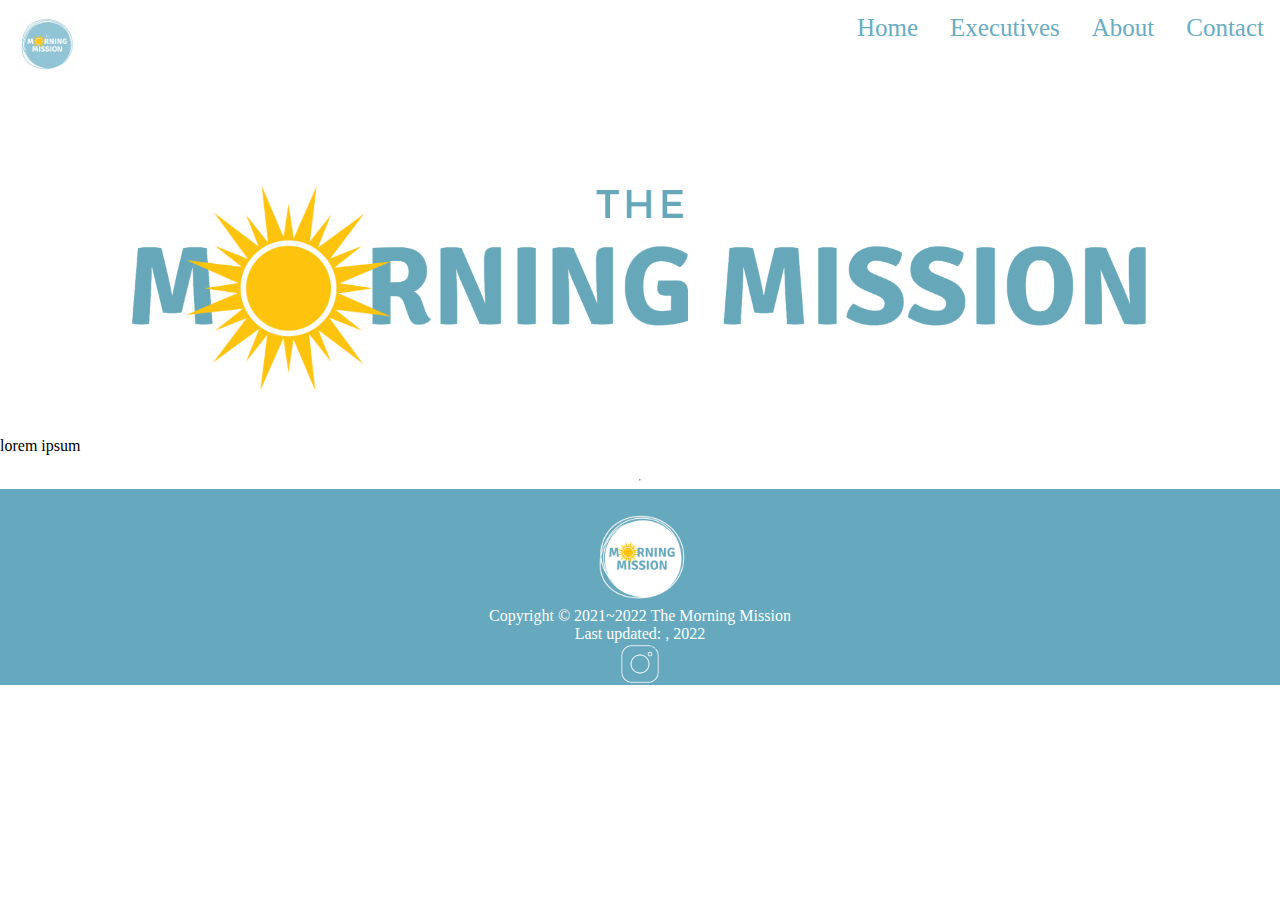
<file: index.html>
<!DOCTYPE HTML>
<html lang="en">
<head>
    <title>The Morning Mission | Home</title>
    <meta charset="utf-8">
    <link rel = "stylesheet" href = "style.css">
	<link rel="icon" type="image/x-icon" href="images/logo.jpg">
	<link href='https://fonts.googleapis.com/css?family=EB Garamond' rel='stylesheet'>
</head>
<!-- <a href = "index.html"><img src = "images/logo.jpg" alt = "The Morning Mission Logo" id = "logo" width = "100"></a> -->

<div class="navbar">
	<a href = contact.html>Contact</a>
	<a href = about.html>About</a>
	<a href = executives.html>Executives</a>
	<a href = index.html>Home</a>
	<a href = "index.html" id = "corner"><img src = images/logoBlueCircle.png height = 60px></a>
</div>
<div class="container">
  <img src="images/banner.png" alt="hero banner" width="100%">
	
</div>

	
<body id = "main">
	<div id = "wrapper container">
	
		<!-- ------------------------------------------- -->
		

		
		<!-- ------------------------------------------- -->

		<div id = "main">
			<p>lorem ipsum</p>
		</div>

		<!-- ------------------------------------------- -->	
		
	</div>
    <hr>
	<div id = "bottom">
		<footer>
			<br>
			<a href = "index.html"><img src = "images/logoWhiteCircle.png" alt = "The Morning Mission Logo" id = "logo" width = "100"></a>
			<br>
			Copyright &copy; 2021~2022 The Morning Mission
			<br>
			Last updated: , 2022
			<br>
			<a href = "https://www.instagram.com/themorningmission/" class = "socials"><img src = images/igicon.png width="50"></a>
		</footer>
	</div>
</body>
	<script src = "script.js"></script>
</html>
</file>
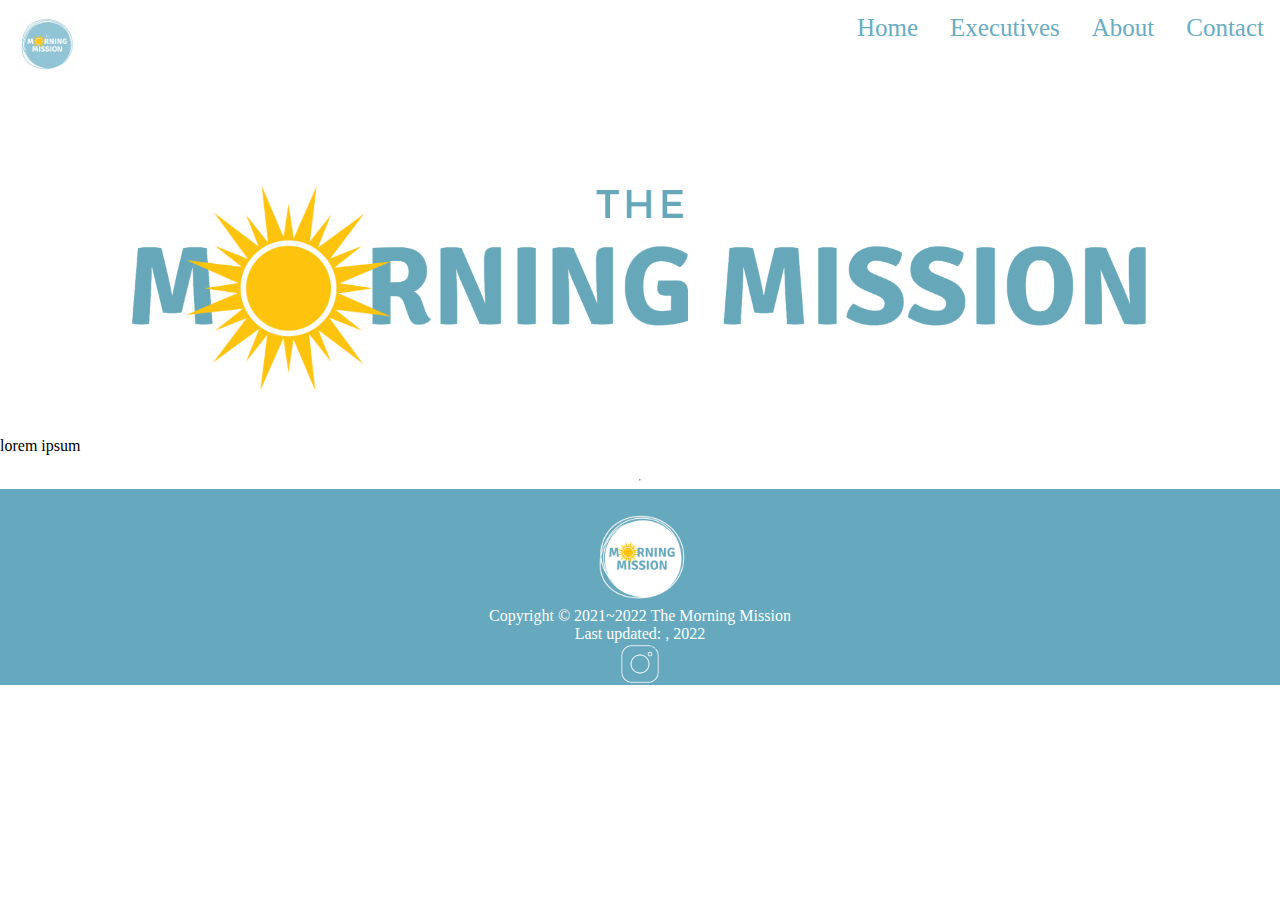
<file: about.html>
<!DOCTYPE HTML>
<html lang="en">
<head>
    <title>The Morning Mission | About</title>
    <meta charset="utf-8">
    <link rel = "stylesheet" href = "style.css">
	<link rel="icon" type="image/x-icon" href="images/logo.jpg">
	<link href='https://fonts.googleapis.com/css?family=EB Garamond' rel='stylesheet'>
</head>
<!-- <a href = "index.html"><img src = "images/logo.jpg" alt = "The Morning Mission Logo" id = "logo" width = "100"></a> -->

<div class="navbar">
	<a href = contact.html>Contact</a>
	<a href = about.html>About</a>
	<a href = executives.html>Executives</a>
	<a href = index.html>Home</a>
	<a href = "index.html" id = "corner"><img src = images/logoBlueCircle.png height = 60px></a>
</div>
<div class="container">
  <img src="images/banner.png" alt="hero banner" width="100%">
	
</div>

	
<body id = "main">
	<div id = "wrapper container">
	
		<!-- ------------------------------------------- -->
		

		
		<!-- ------------------------------------------- -->

		<div id = "main">
			<p>lorem ipsum</p>
		</div>

		<!-- ------------------------------------------- -->	
		
	</div>
    <hr>
	<div id = "bottom">
		<footer>
			<br>
			<a href = "index.html"><img src = "images/logoWhiteCircle.png" alt = "The Morning Mission Logo" id = "logo" width = "100"></a>
			<br>
			Copyright &copy; 2021~2022 The Morning Mission
			<br>
			Last updated: , 2022
			<br>
			<a href = "https://www.instagram.com/themorningmission/" class = "socials"><img src = images/igicon.png width="50"></a>
		</footer>
	</div>
</body>
	<script src = "script.js"></script>
</html>
</file>
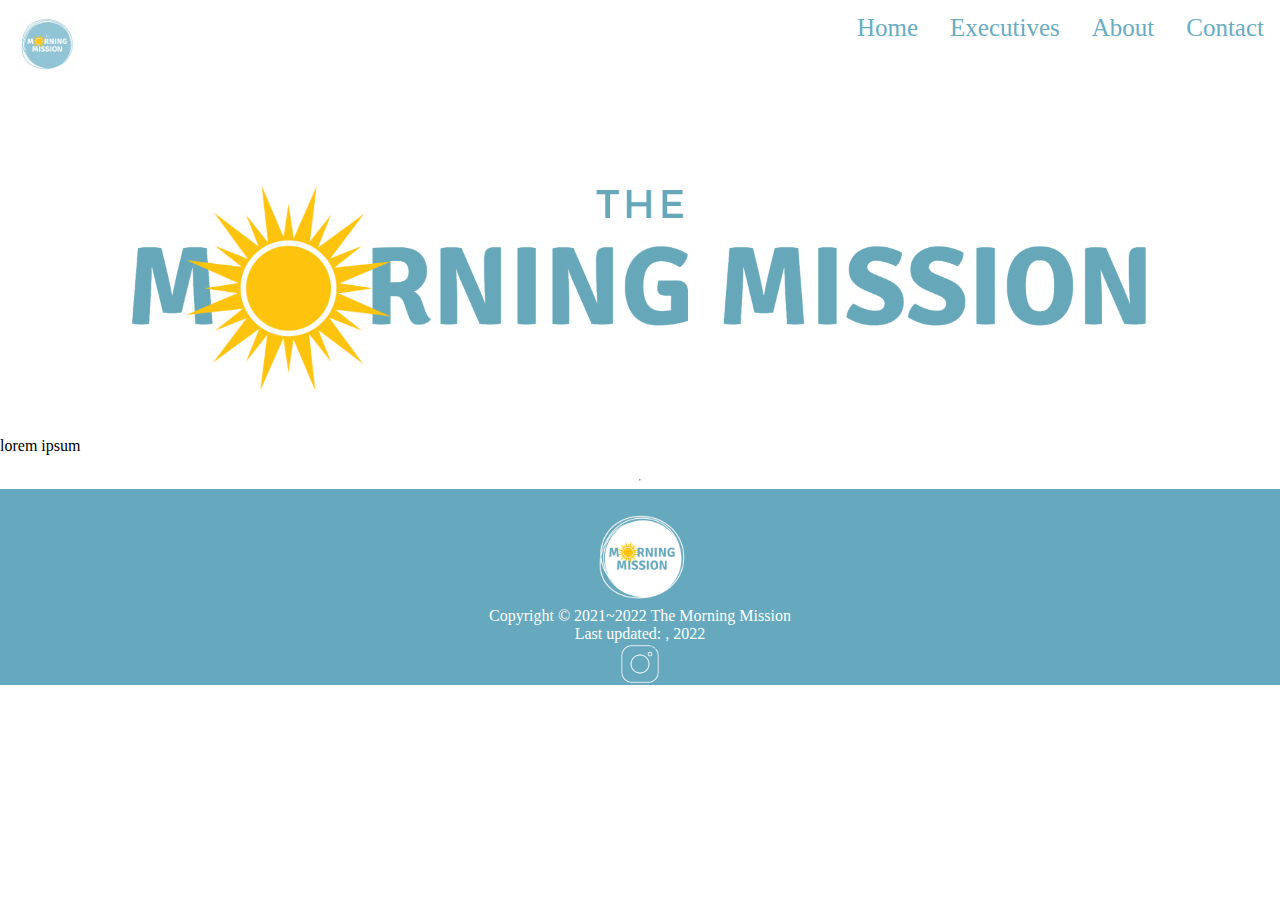
<file: contact.html>
<!DOCTYPE HTML>
<html lang="en">
<head>
    <title>The Morning Mission | Contact</title>
    <meta charset="utf-8">
    <link rel = "stylesheet" href = "style.css">
	<link rel="icon" type="image/x-icon" href="images/logo.jpg">
	<link href='https://fonts.googleapis.com/css?family=EB Garamond' rel='stylesheet'>
</head>
<!-- <a href = "index.html"><img src = "images/logo.jpg" alt = "The Morning Mission Logo" id = "logo" width = "100"></a> -->

<div class="navbar">
	<a href = contact.html>Contact</a>
	<a href = about.html>About</a>
	<a href = executives.html>Executives</a>
	<a href = index.html>Home</a>
	<a href = "index.html" id = "corner"><img src = images/logoBlueCircle.png height = 60px></a>
</div>
<div class="container">
  <img src="images/banner.png" alt="hero banner" width="100%">
	
</div>

	
<body id = "main">
	<div id = "wrapper container">
	
		<!-- ------------------------------------------- -->
		

		
		<!-- ------------------------------------------- -->

		<div id = "main">
			<p>lorem ipsum</p>
		</div>

		<!-- ------------------------------------------- -->	
		
	</div>
    <hr>
	<div id = "bottom">
		<footer>
			<br>
			<a href = "index.html"><img src = "images/logoWhiteCircle.png" alt = "The Morning Mission Logo" id = "logo" width = "100"></a>
			<br>
			Copyright &copy; 2021~2022 The Morning Mission
			<br>
			Last updated: , 2022
			<br>
			<a href = "https://www.instagram.com/themorningmission/" class = "socials"><img src = images/igicon.png width="50"></a>
		</footer>
	</div>
</body>
	<script src = "script.js"></script>
</html>
</file>
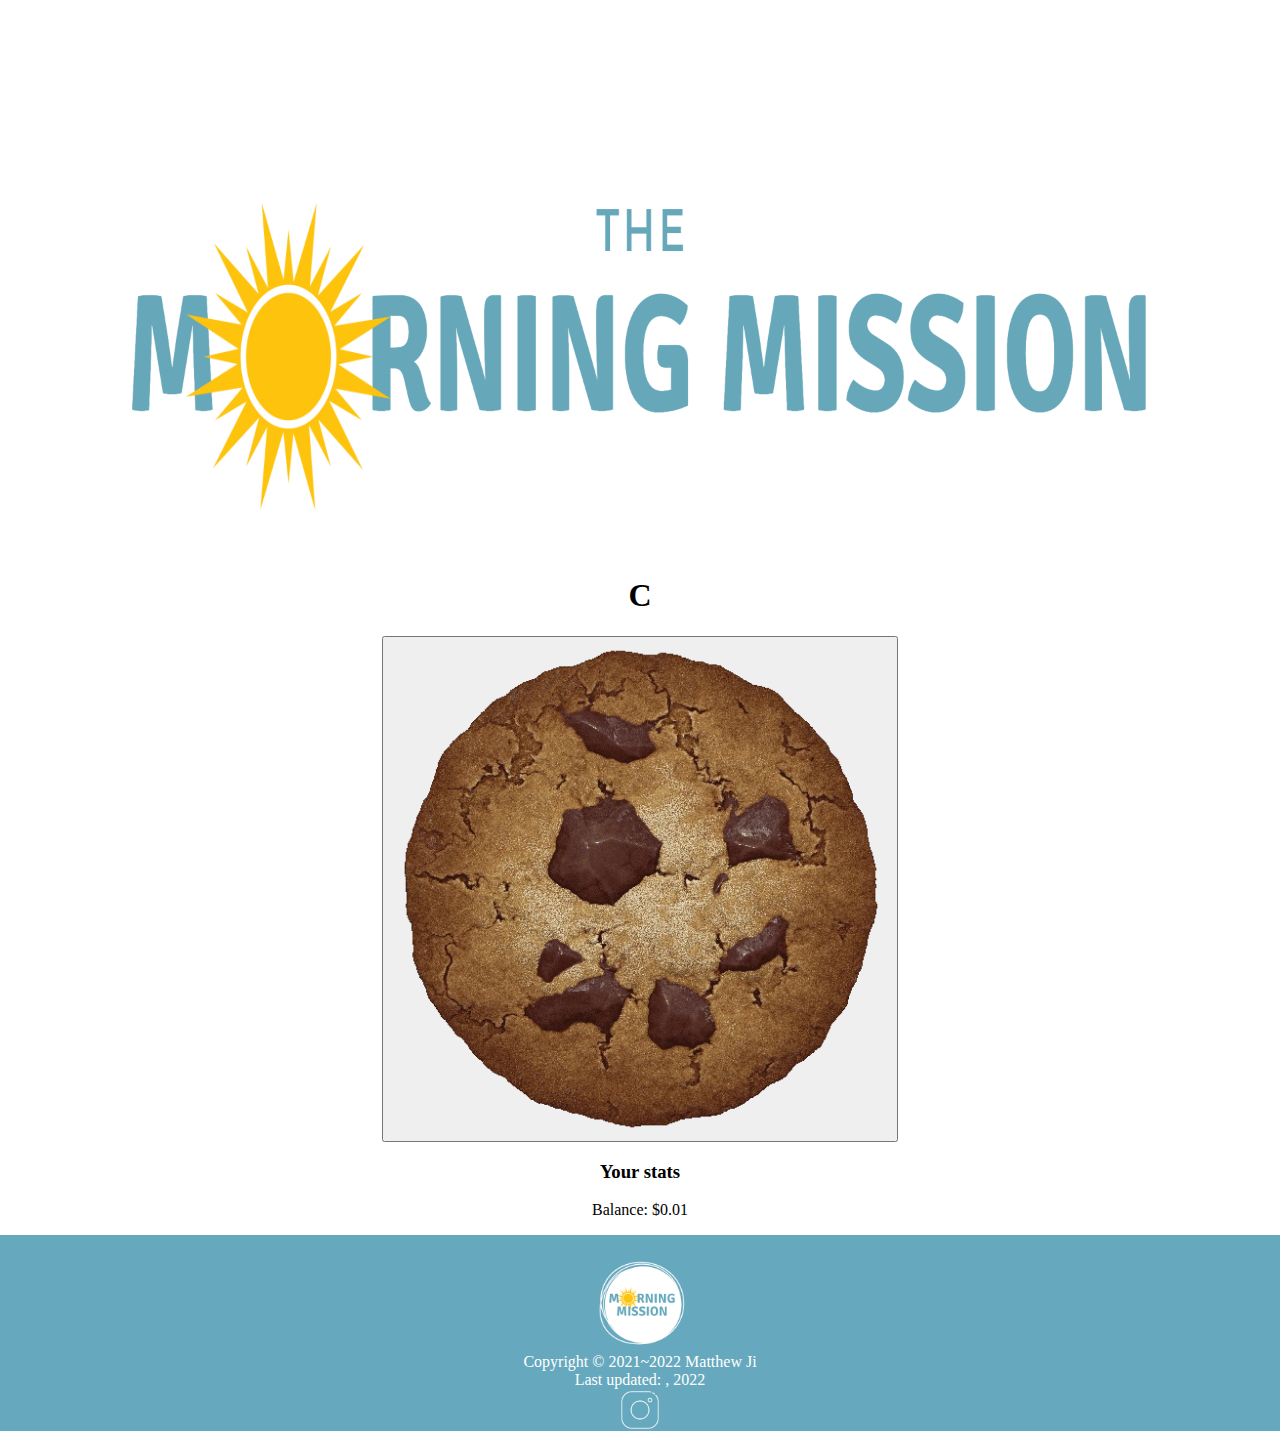
<file: indexx.html>
<!DOCTYPE HTML>
<html lang="en">
<head>
    <title>The Morning Mission</title>
    <meta charset="utf-8">
    <link rel = "stylesheet" href = "style.css">
	<link rel="icon" type="image/x-icon" href="images/logo.jpg">
	<link href='https://fonts.googleapis.com/css?family=EB Garamond' rel='stylesheet'>
</head>
<!-- <a href = "index.html"><img src = "images/logo.jpg" alt = "The Morning Mission Logo" id = "logo" width = "100"></a> -->

<div class="navbar">
	<a href = indexx.html id = "special">E</a>
</div>
<div class="container">
  <img src="images/banner.png" alt="hero banner" height="500" width="100%">
	
</div>

	
<body id = "main">
	<div id = "wrapper container">
		<div id = "fun">
			<h1 id = "title">Coffee Clicker!</h1>		

			<button onclick = "clickedMain()" class = "buttons"><img src = "images/cookie.png" width = "500"></button>

			<h3>Your stats</h3>

			<p id="balance">Balance: $0.01</p>
		</div>
	</div>



		<!-- ------------------------------------------- -->	
	</body>
	
	<div id = "bottom">
		<footer>
			<br>
			<a href = "index.html"><img src = "images/logoWhiteCircle.png" alt = "The Morning Mission Logo" id = "logo" width = "100"></a>
			<br>
			Copyright &copy; 2021~2022 Matthew Ji
			<br>
			Last updated: , 2022
			<br>
			<a href = "https://www.instagram.com/mynte_/" class = "socials"><img src = images/igicon.png width="50"></a>
		</footer>
	</div>

	<script src = "script.js"></script>
</html>
</file>
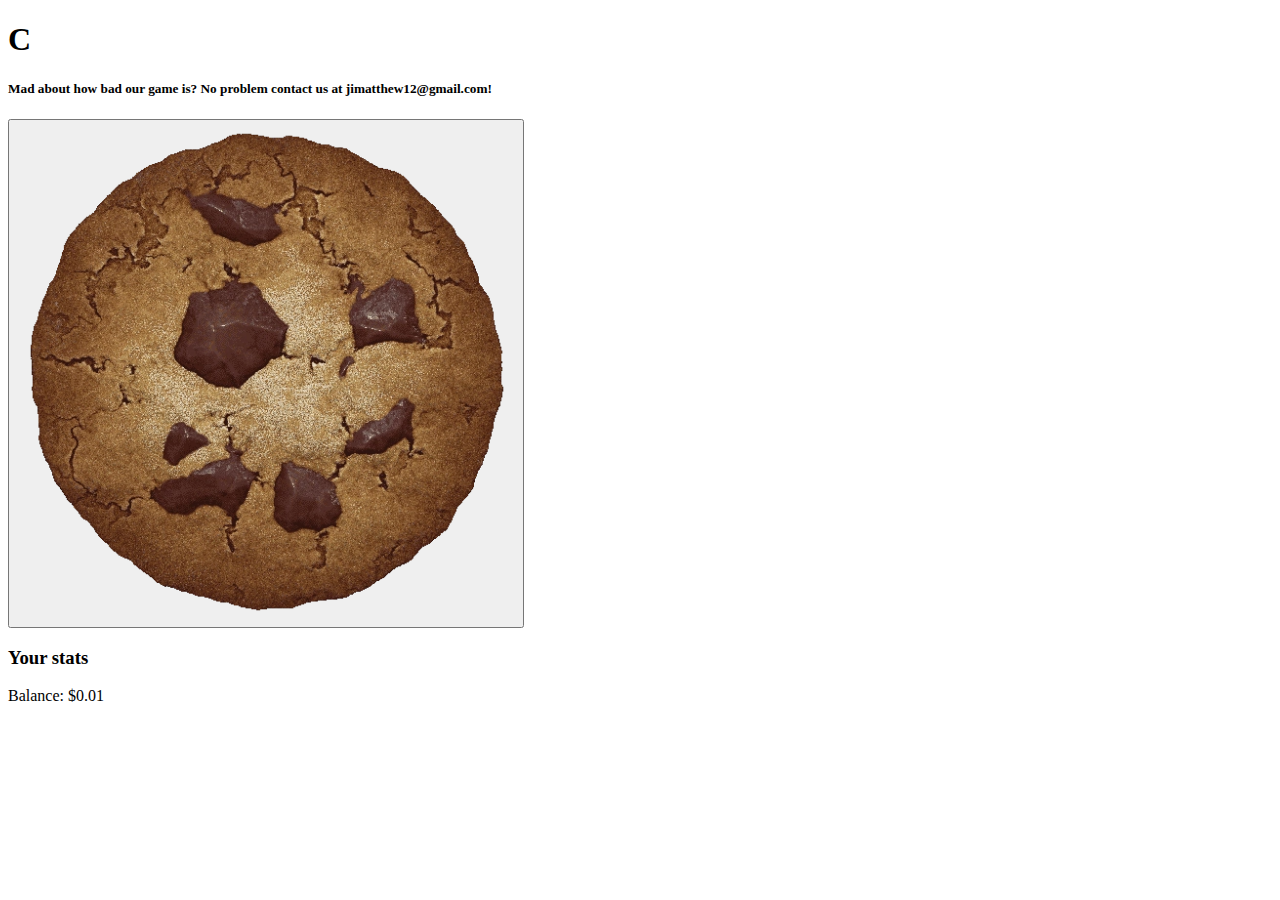
<file: test.html>
<!DOCTYPE html>
<html>
	<head>
		<title>Coffee Clicker</title>
		<meta charset="UTF-8">
		<script src="script.js"></script>
	</head>
	<body>
		<h1 id = "title">Coffee Clicker!</h1>
		<h5>Mad about how bad our game is? No problem contact us at jimatthew12@gmail.com!</h5>		
		
		<button onclick = "clickedMain()" class = "buttons"><img src = "images/cookie.png" width = "500"></button>
		
		<h3>Your stats</h3>
		
		<p id="balance">Balance: $0.01</p>

	</body>
</html>
</file>
<file: style.css>
* {
    box-sizing: border-box
}

body {
    font-family: Verdana, sans-serif;
    margin: 0
}

.mySlides {
    display: none
}

img {
    vertical-align: middle;
}

/* Slideshow container */
.slideshow-container {
    max-width: 1000px;
    position: relative;
    margin: auto;
}

/* Next & previous buttons */
.prev,
.next {
    cursor: pointer;
    position: absolute;
    top: 50%;
    width: auto;
    padding: 16px;
    margin-top: -22px;
    color: white;
    font-weight: bold;
    font-size: 18px;
    transition: 0.6s ease;
    border-radius: 0 3px 3px 0;
    user-select: none;
}

/* Position the "next button" to the right */
.next {
    right: 0;
    border-radius: 3px 0 0 3px;
}

/* On hover, add a black background color with a little bit see-through */
.prev:hover,
.next:hover {
    background-color: rgba(0, 0, 0, 0.8);
}

/* Caption text */
.text {
    color: #f2f2f2;
    font-size: 15px;
    padding: 8px 12px;
    position: absolute;
    bottom: 8px;
    width: 100%;
    text-align: center;
}

/* Number text (1/3 etc) */
.numbertext {
    color: #f2f2f2;
    font-size: 12px;
    padding: 8px 12px;
    position: absolute;
    top: 0;
}

/* The dots/bullets/indicators */
.dot {
    cursor: pointer;
    height: 15px;
    width: 15px;
    margin: 0 2px;
    background-color: #bbb;
    border-radius: 50%;
    display: inline-block;
    transition: background-color 0.6s ease;
}

.active,
.dot:hover {
    background-color: #717171;
}

/* Fading animation */
.fade {
    animation-name: fade;
    animation-duration: 1.5s;
}

@keyframes fade {
    from {
        opacity: .4
    }

    to {
        opacity: 1
    }
}

/* On smaller screens, decrease text size */
@media only screen and (max-width: 300px) {

    .prev,
    .next,
    .text {
        font-size: 11px
    }
}

.para {
	margin-left: 15%;
	margin-right: 15%;
}

body {
	margin: 0;
	background-color: #FFFFFF;
	font-family: 'soleil';
}

.navbar {
	overflow: hidden;
 	background-color: #FFFFFF;
	top: 0;
	width: 100%;
	font-family: 'Arial, Helvetica, sans-serif';
}

.navbar a {
  float: right;
  display: inline-block;
  color: #68ACC2;
  text-align: center;
  padding: 14px 16px;
  text-decoration: none;
  font-size: 25px;
}

.navbar a:hover {
  	color: #000000;
	opacity: 1;
 	transition: 0.3s;
	opacity: 0.6
}

body {
	padding: 0px;
	margin-top: 0px;
	display: flex; 
	flex-direction: column; 
	min-height: 100vh;
	background-color: #FFFFFF;
	align-content: center;
}


footer {
	color: #FFFFFF;
	background-color: #66A8BD;
	text-align: center;
	/*margin-top: auto;*/
	/*
	margin-left: 0px;
	margin-right: 0px;
	margin-bottom: 0px;
	*/
	margin: 0px;
}

div.gallery {
	margin: 15px;
	display: block;
	border: 1px solid #ccc;
	float: left;
	width: 31%;
	height: 700px;
	font-size: 17px;
	background-color: #66A8BD;
	color: #FFFFFF;
	text-align: center;
}

.plsfix {
	padding-left: 15px;
	padding-right: 15px;
}

div.gallery:hover {
  box-shadow: 0 8px 16px 0 rgba(0,0,0,0.6);
}

div.gallery img {
  width: 100%;
  height: auto;
}

.gallery {
	box-shadow: 0 8px 16px 0 rgba(0,0,0,0.3);
}

div.desc {
  padding: 15px;
  text-align: center;
}

.centered {
	position: absolute;
	top: 50%;
	left: 50%;
	transform: translate(-50%, -50%);
	font-size: 50px;
	color: white;
}

#fun {
	text-align: center;
}

#special {
	color: #FFFFFF;
}

#corner {
	float: left;
	background-color: #FFFFFF;
	opacity: 1;
  	color: #000000;
}

.empty {
	margin: 15px;
	display: block;
	float: left;
	width: 15%;
	height: 700px;
	font-size: 17px;
	background-color: #FFFFFF;
	color: #FFFFFF;
	text-align: center;
}

#card{  /* Use "linear-gradient" to add a darken background effect to the image (photographer.jpg). This will make the text easier to read */
  background-image: linear-gradient(rgba(0, 0, 0, 0.5), rgba(0, 0, 0, 0.5)), url("images/cards.JPG");

  /* Set a specific height */
  width: 100%;

  /* Position and center the image to scale nicely on all screens */
  background-position: center;
  background-repeat: no-repeat;
  background-size: cover;
  position: relative;
	filter: opacity(0.5);
}

/* Place text in the middle of the image */
.hero-text {
  text-align: center;
  position: absolute;
  top: 50%;
  left: 50%;
  transform: translate(-50%, -50%);
  color: white;
	font-size: 15px;
}
</file>
